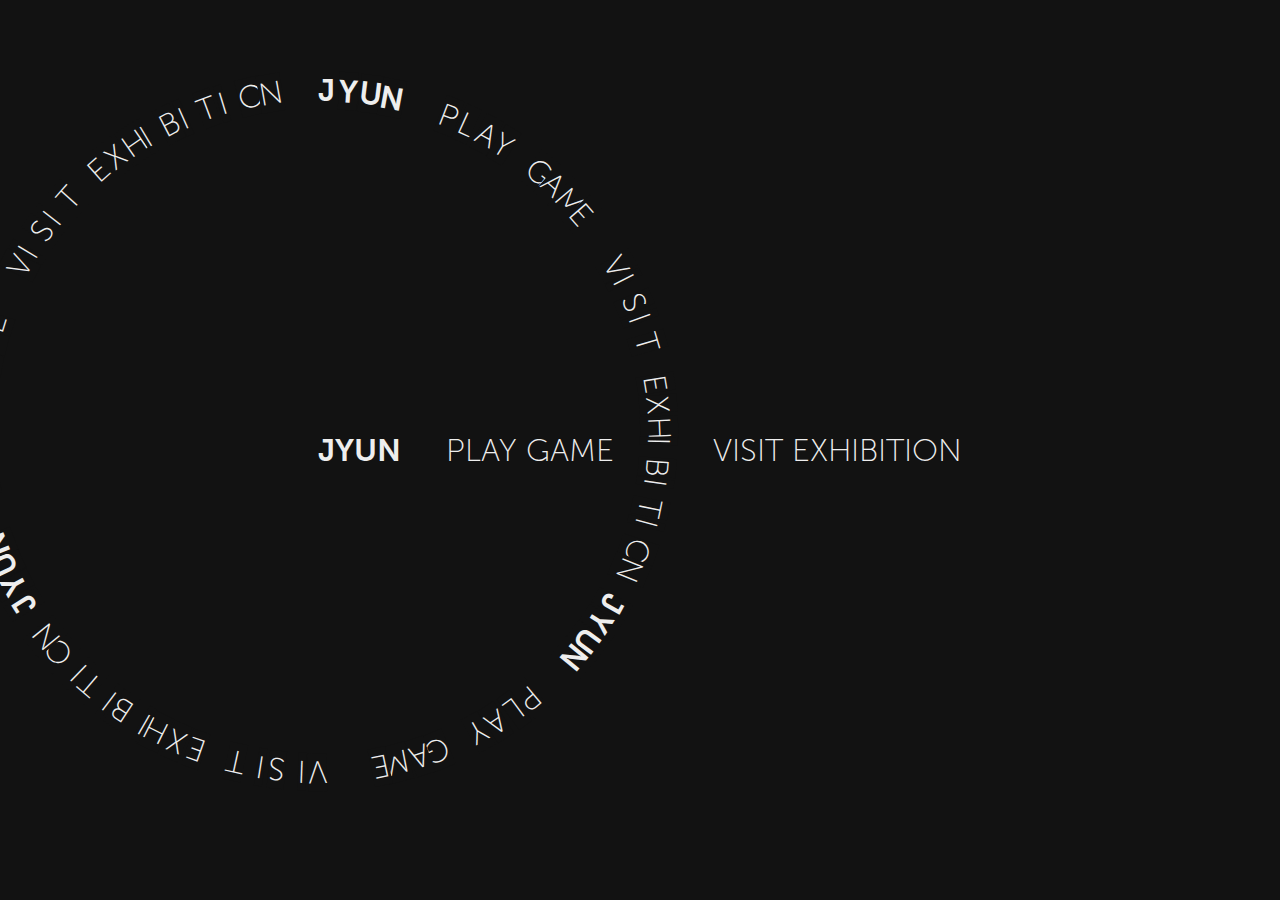
<file: index.html>
<!DOCTYPE html>
<html lang="en">
  <head>
    <meta charset="UTF-8" />
    <meta http-equiv="X-UA-Compatible" content="IE=edge" />
    <meta name="viewport" content="width=device-width, initial-scale=1.0" />
    <title>JYUN</title>
    <link rel="stylesheet" type="text/css" href="index.css" />
  </head>
  <body>
    <section>
      <div>
        <p class="circle-text">JYUN  Play Game  Visit Exhibition</p>
        <p class="options">
          <b>JYUN</b> &nbsp &nbsp  <a href="game.html">PLAY GAME</a> &nbsp &nbsp &nbsp &nbsp &nbsp VISIT EXHIBITION
        </p>
      </div>
    </section>

    <script type="text/javascript" src="spinning.js"></script>
  </body>
</html>
</file>
<file: index.css>
@font-face {
  font-family: MuseoSans;
  src: url(fonts/museo_sans_ssv/Museo\ Sans\ 100/MuseoSans-100.otf);
}

@font-face {
  font-family: MuseoSans;
  src: url(fonts/museo_sans_ssv/Museo\ Sans\ 700/MuseoSans_700.otf);
  font-weight: bold;
}

* {
  margin: 0;
  padding: 0;
  box-sizing: border-box;
  background-color: #121212;
  font-family: MuseoSans;
}

a {
  text-decoration: none;
  color: #eeeeee;
}

section {
  position: relative;
  display: flex;
  justify-content: center;
  align-items: center;
  min-height: 100vh;
}

.circle-text {
  position: absolute;
  margin-right: 25%;
  color: #eeeeee;
  font-size: 3.5vh;
  animation: animate 20s linear infinite;
}

.options {
  color: #eeeeee;
  font-size: 3.5vh;
}

.jyun-bold {
  font-weight: bold;
}

@keyframes animate {
  0% {
    transform: rotate(0deg);
  }
  100% {
    transform: rotate(360deg);
  }
}

.circle-text span {
  top: -40vh;
  position: absolute;
  text-transform: uppercase;
  transform-origin: 0 40vh;
}
</file>
